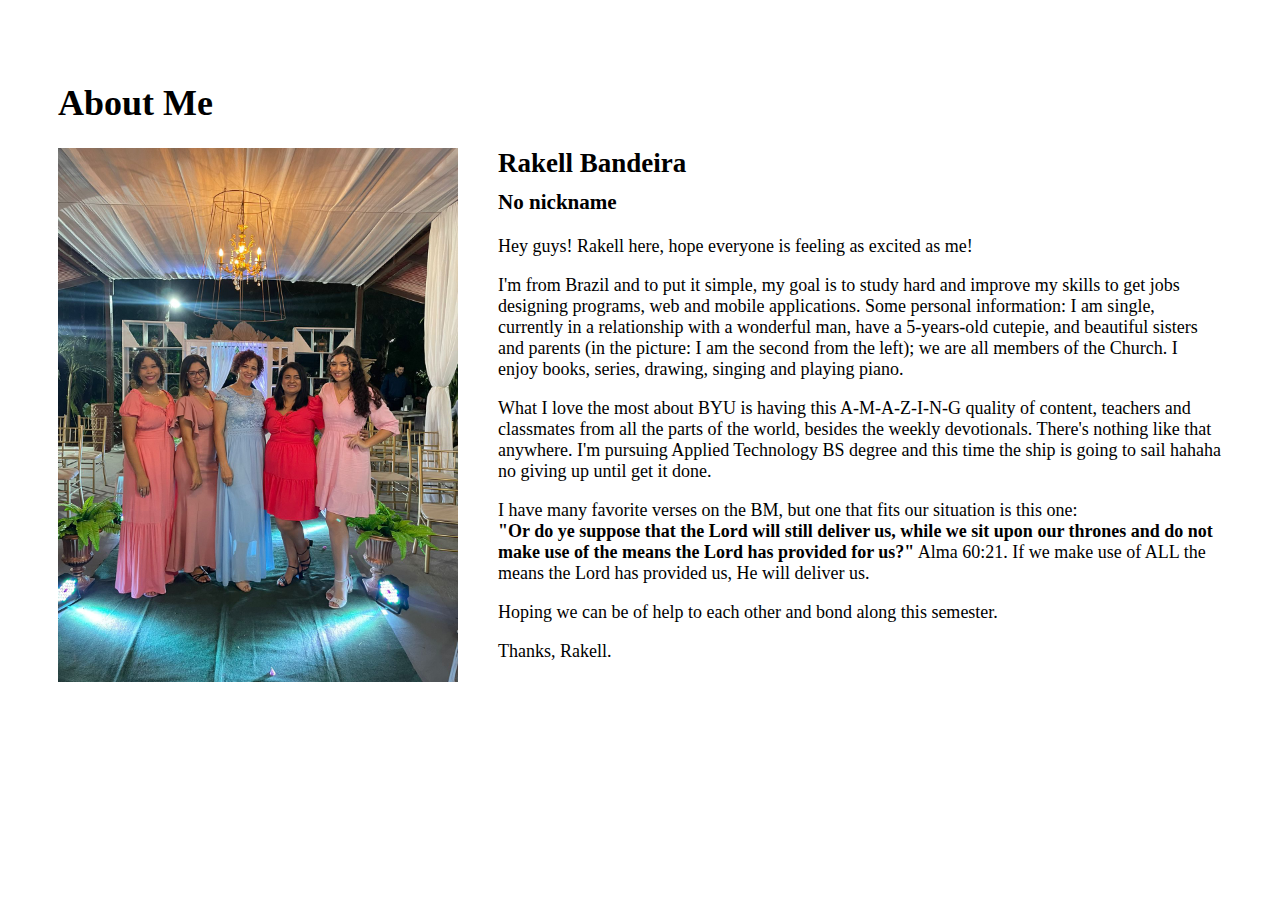
<file: about_me/index.html>
<!DOCTYPE html>
<html lang="en">
    <head>
        <meta charset="UTF-8">
        <meta http-equiv="X-UA-Compatible" content="IE=edge">
        <meta name="viewport" content="width=device-width, initial-scale=1.0">
        <link rel="stylesheet" type="text/css" href="styles/style.css">
        <title>All About Me</title>
    </head>
    <body>
        <h1>About Me</h1>
        <div class="cont0">
            <div class="cont1">
                <img src="images/rakell.jpg">
            </div>
            <div class="cont2">
                <h2>Rakell Bandeira</h2>
                <h3><italic>No nickname</italic></h3>
                <p>Hey guys! Rakell here, hope everyone is feeling as excited as me!</p>
                <p>I'm from Brazil and to put it simple, my goal is to study hard and improve my skills to get jobs designing programs, web and mobile applications.
                    Some personal information: I am single, currently in a relationship with a wonderful man, have a 5-years-old cutepie, and beautiful sisters and parents (in the picture: I am the second from the left); we are all members of the Church. I enjoy books, series, drawing, singing and playing piano.</p>
                <p>What I love the most about BYU is having this A-M-A-Z-I-N-G quality of content, teachers and classmates from all the parts of the world, besides the weekly devotionals. There's nothing like that anywhere. I'm pursuing Applied Technology BS degree and this time the ship is going to sail hahaha no giving up until get it done.</p>  
                <p>I have many favorite verses on the BM, but one that fits our situation is this one: <br> <strong>"Or do ye suppose that the Lord will still deliver us, while we sit upon our thrones and do not make use of the means the Lord has provided for us?"</strong> Alma 60:21. If we make use of ALL the means the Lord has provided us, He will deliver us.</p>
                <p>Hoping we can be of help to each other and bond along this semester.</p>
                <p>Thanks, Rakell.</p>
               
            </div>
        </div>
    </body>
</html>
</file>
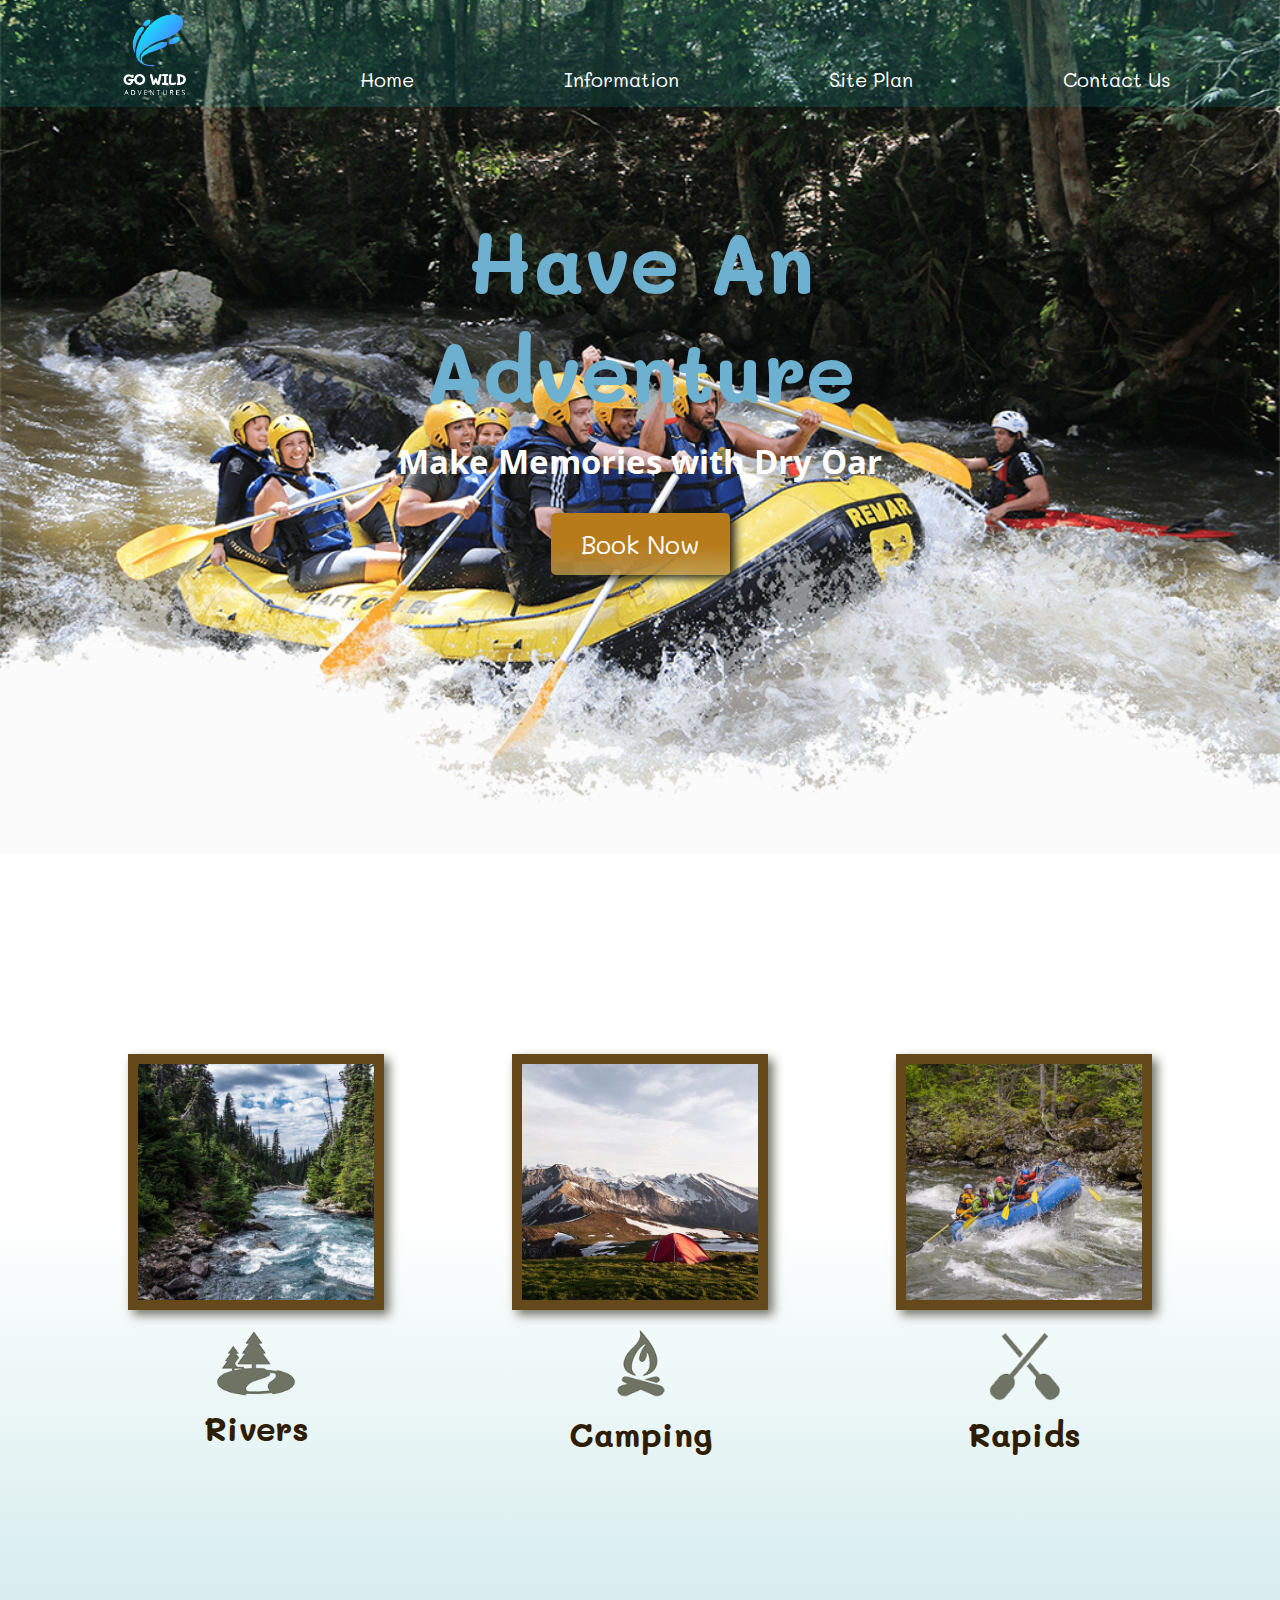
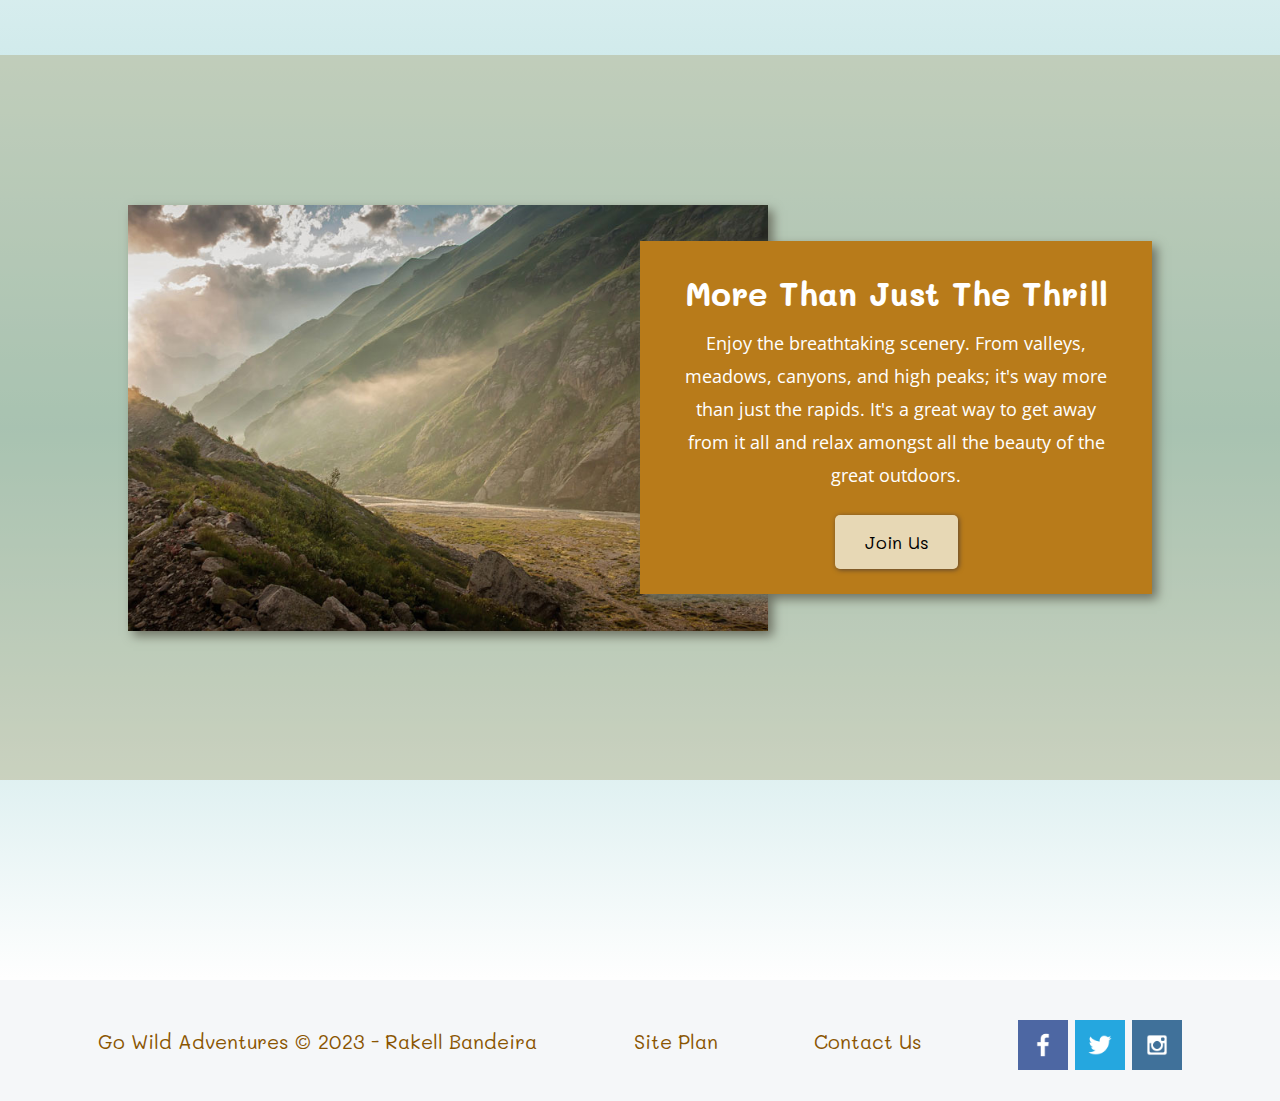
<file: W02_wwr/index.html>
<!DOCTYPE html>
<html lang="en">
<head>
    <meta charset="UTF-8">
    <meta name="viewport" content="width=device-width, initial-scale=1.0">
    <link rel="stylesheet" href="styles/style.css">
    <link rel="preconnect" href="https://fonts.googleapis.com">
    <link rel="preconnect" href="https://fonts.gstatic.com" crossorigin>
    <link href="https://fonts.googleapis.com/css2?family=Mali:wght@300;400;700&family=Open+Sans:wght@300;700&display=swap" rel="stylesheet">

    <title>Go Wild Adventures | Dry Oar Boating | Home</title>
</head>
<body>
    <div id="content">
        <header>
            <a href="index.html" id="logo_link">
                <img class="logo" src="images/gowild-nobg.png" alt= "Dry Oar Logo">
            </a>
            <nav>
                <a href="index.html">Home</a>
                <a href="info.html">Information</a>
                <a href="site-plan-rafting.html">Site Plan</a>
                <a href="contactus.html">Contact Us</a>
            </nav>
        </header>
    
        <div id="hero">
            <div id="hero-box">
                <img id="hero-img" src="images/hero.png" alt="People enjoying rafting">
            </div>
        
            <section id="hero-msg">
                <h1 class="home-title">Have An Adventure</h1>
                <h4>Make Memories with Dry Oar</h4>
                <div class="button-box">                    
                    <a class="book mainbutton" href="contactus.html">Book Now</a>                    
                </div>
            </section>
        </div>

        <main class="home-grid">

            <section class="rivers-card">
                <img class="card-img" src="images/rivers.jpg" alt="river in forest">
                <img class="icon" src="images/river_icon.png" alt="river icon">
                <h2 class="cards-title">Rivers</h2>
            </section>

            <section class="camping-card">
                <img class="card-img" src="images/camping.jpg" alt="tent in mountains">
                <img class="icon" src="images/fire_icon.png" alt="fire icon">
                <h2 class="cards-title">Camping</h2>
            </section>

            <section class="rapids-card">
                <img class="card-img" src="images/rapids.jpg" alt="rafting boat">
                <img class="icon" src="images/oars.png" alt="oars icon">
                <h2 class="cards-title">Rapids</h2>
            </section>

            
            <div id="background"></div> 
            <img class="mountains" src="images/mountains.jpg" alt="Misty mountains">
            
            <section class="msg">
                <h2>More Than Just The Thrill</h2>
                <p>Enjoy the breathtaking scenery. From valleys, meadows, canyons, and high peaks; it's way more than just the rapids. It's a great way to get away from it all and relax amongst all the beauty of the great outdoors. </p>
                <a class='join' href="rivers.html">Join Us</a>
            </section>
        </main>


        <footer>
            <p>Go Wild Adventures &copy; 2023 - Rakell Bandeira</p>
            
            <p><a href="site-plan-rafting.html">Site Plan</a></p>
             
            <p><a href="contactus.html">Contact Us</a></p>
            
            <div class="social">
                <a href="https://facebook.com"  target="_blank">
                    <img src="images/facebook.png" alt="fb icon">
                </a>
                <a href="https://twitter.com"  target="_blank">
                    <img src="images/twitter.png" alt="twitter icon">
                </a>
                <a href="https://instagram.com"  target="_blank">
                    <img src="images/instagram.png" alt="instagram icon">
                </a>
            </div>

        </footer>
    </div>
</body>
</html>
</file>
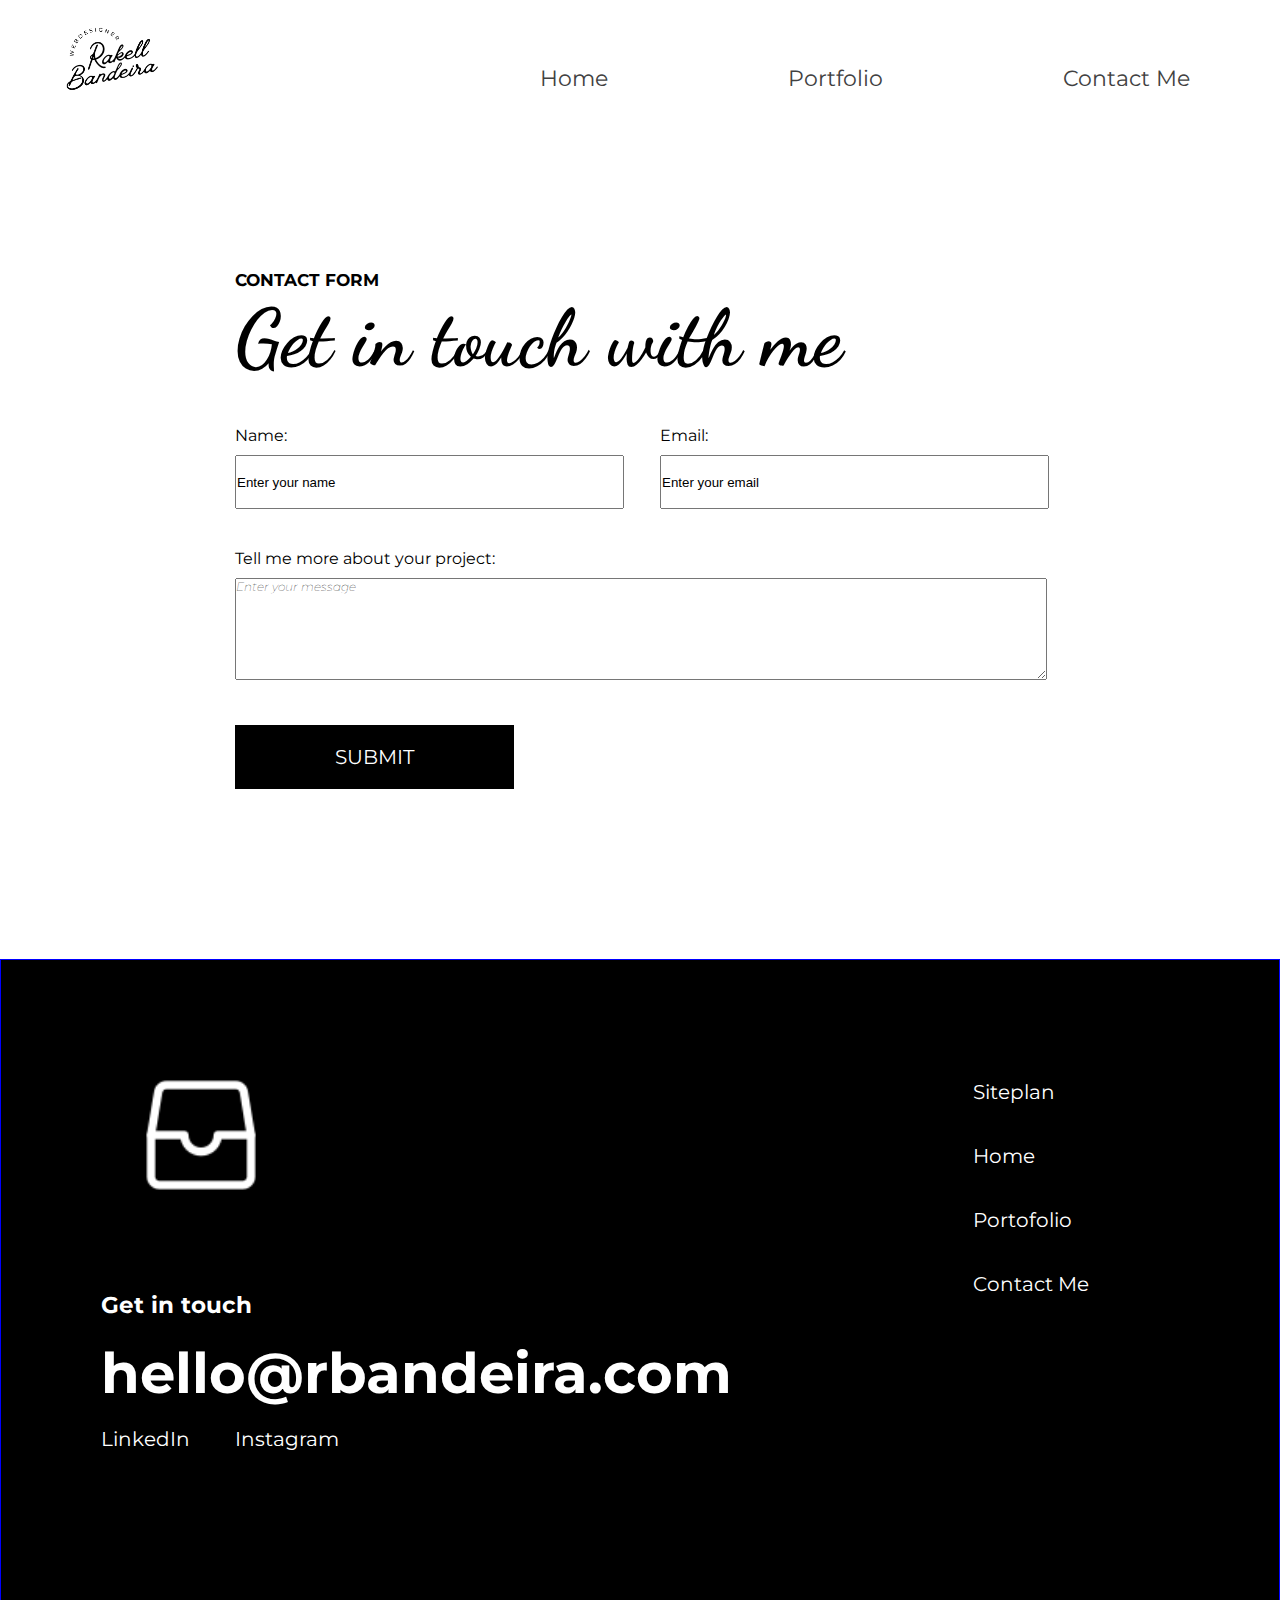
<file: me-rakellbandeira/contact.html>
<!DOCTYPE html>
<html lang="en">
<head>
    <meta charset="UTF-8">
    <meta name="viewport" content="width=device-width, initial-scale=1.0">
    <link rel="stylesheet" href="styles/portfolio.css">
    <link rel="stylesheet" href="styles/main.css">
    <link rel="stylesheet" href="styles/home.css">
    <link rel="stylesheet" href="styles/contact.css">
    <!-- directly copied from the site-plan -->
    <link rel="preconnect" href="https://fonts.googleapis.com">
    <link rel="preconnect" href="https://fonts.gstatic.com" crossorigin>
    <link href="https://fonts.googleapis.com/css2?family=Dancing+Script:wght@400;500;600;700&family=Montserrat:ital,wght@0,100;0,400;0,500;0,600;0,700;0,800;1,400&family=Open+Sans:wght@300;700&display=swap" rel="stylesheet">

    <title>Rakell Bandeira Developer - Contact</title>
</head>
<body>
    <!-- header is a flex container. Logo to the left and nav bar to the right.
    Nav bar is a flex inside itself. All the links positioned in ALL AROUND VALUE. -->
    <header id="portheader">
      <div class="logo-box"> 
        <a href="homepage.html"><img src="imgs//rakellbandeira2.png"></a>
      </div>
      <nav id="portnav">
          <a href="homepage.html">Home</a>
          <a href="portfolio.html">Portfolio</a>
          <a href="contact.html">Contact Me</a>
      </nav>
  </header>

    <main id="contact-main">
      <div id="contact-content">      
        <div id="feedback"></div>
        <div id="contact-tit">
          <h5>CONTACT FORM</h5>
          <h1>Get in touch with me</h1>
        </div>
        <div id="form-content">
          <form action="/my-handling-form-page" method="post">
            
              <ul>
                <div id="contact-row-1">
                  <li>
                    <label for="name">Name:</label>
                    <input type="text" id="name" name="user_name" value="Enter your name"/>
                  </li>
                  <li>
                    <label for="mail">Email:</label>
                    <input type="email" id="mail" name="user_email" value="Enter your email" />
                  </li>
                </div>
                <div id="contact-row-2">
                  <li>
                    <label for="msg">Tell me more about your project:</label>
                    <textarea id="msg" name="user_message">Enter your message</textarea>
                  </li>
                  <li>
                    <button type="submit">SUBMIT</button>
                  </li>
                </div>
              </ul>
          </form>
        </div>  
      </div>    
        
    </main>
    
    <footer>
      <div id="foot-col1"> 
          <img src="imgs/mail.png">
          <h3>Get in touch</h3>
          <h1>hello@rbandeira.com</h1>
          <a href="#">LinkedIn</a>
          <a href="#">Instagram</a>
      </div>
      <div id="foot-col2">
          <a>Siteplan</a>
          <a href="homepage.html">Home</a>
          <a href="portfolio.html">Portofolio</a>
          <a href="contact.html">Contact Me</a>
      </div>

  </footer>

</body>
</html>
</file>
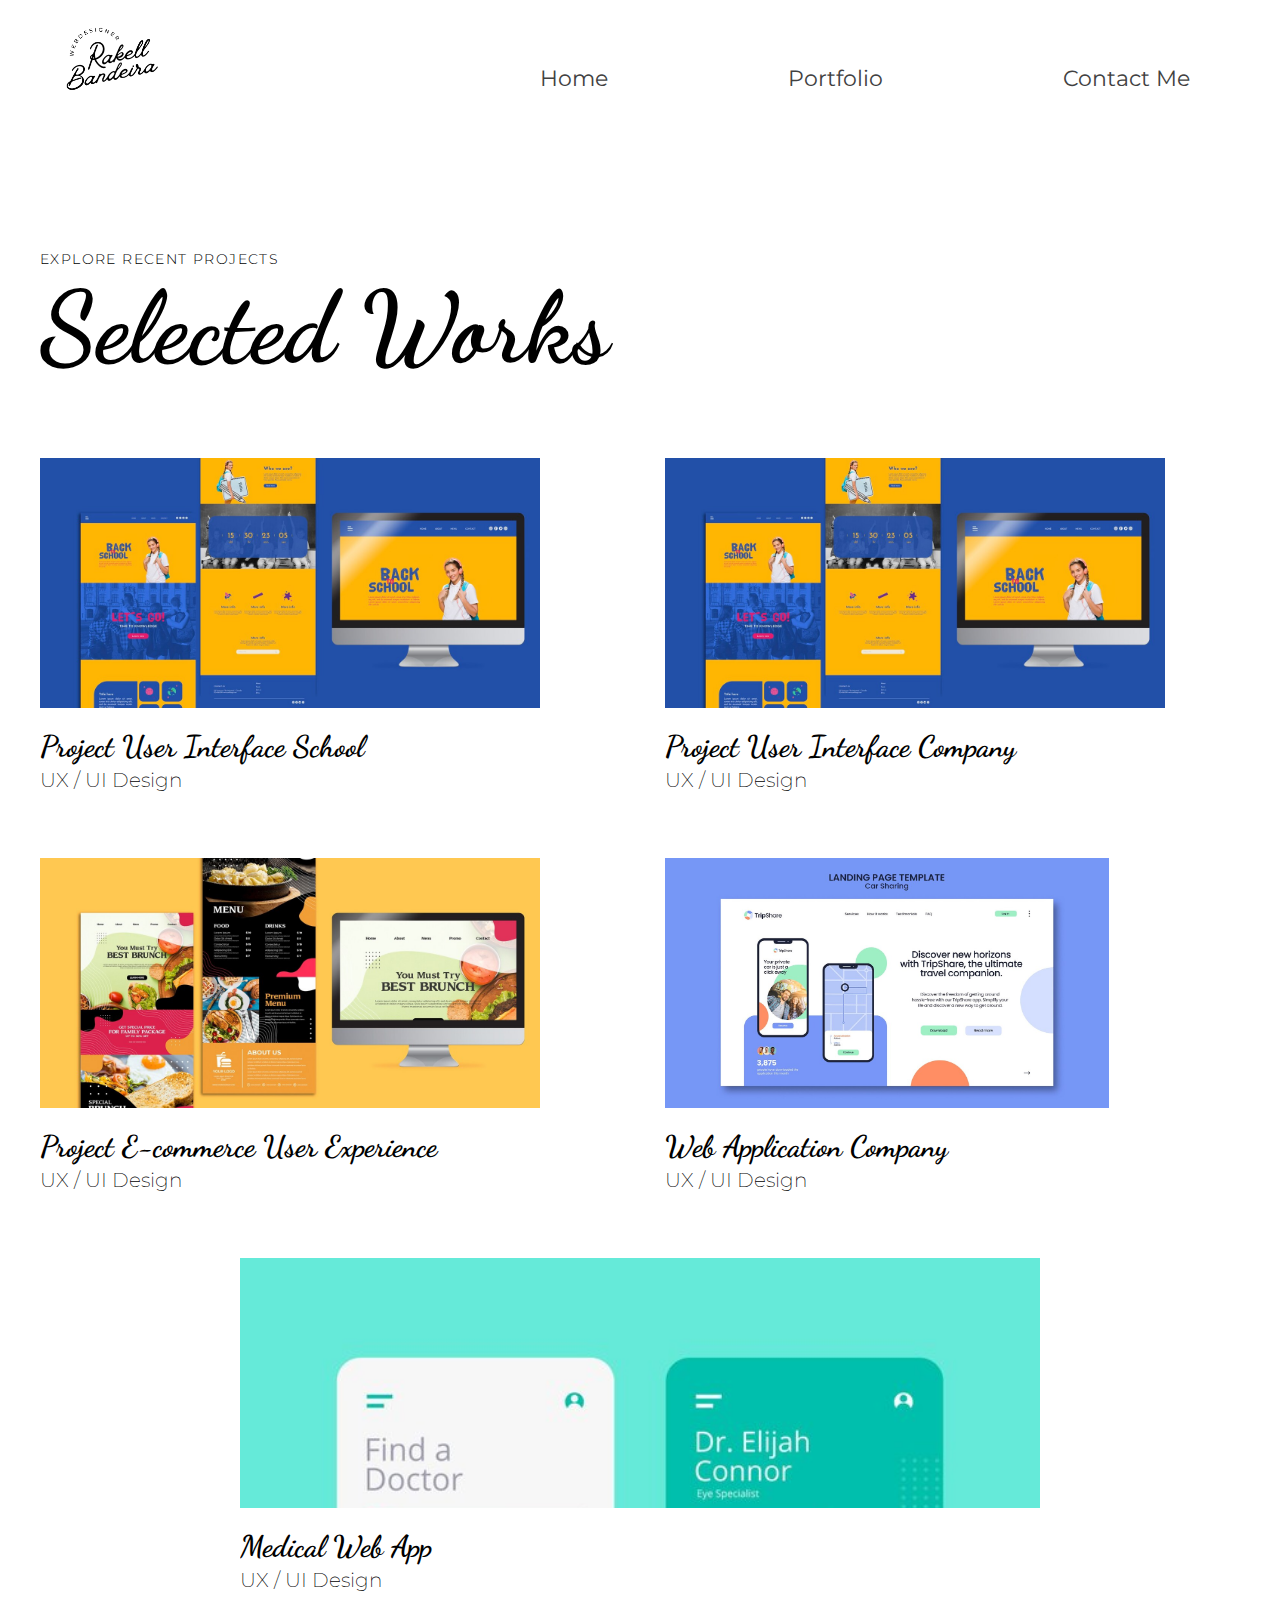
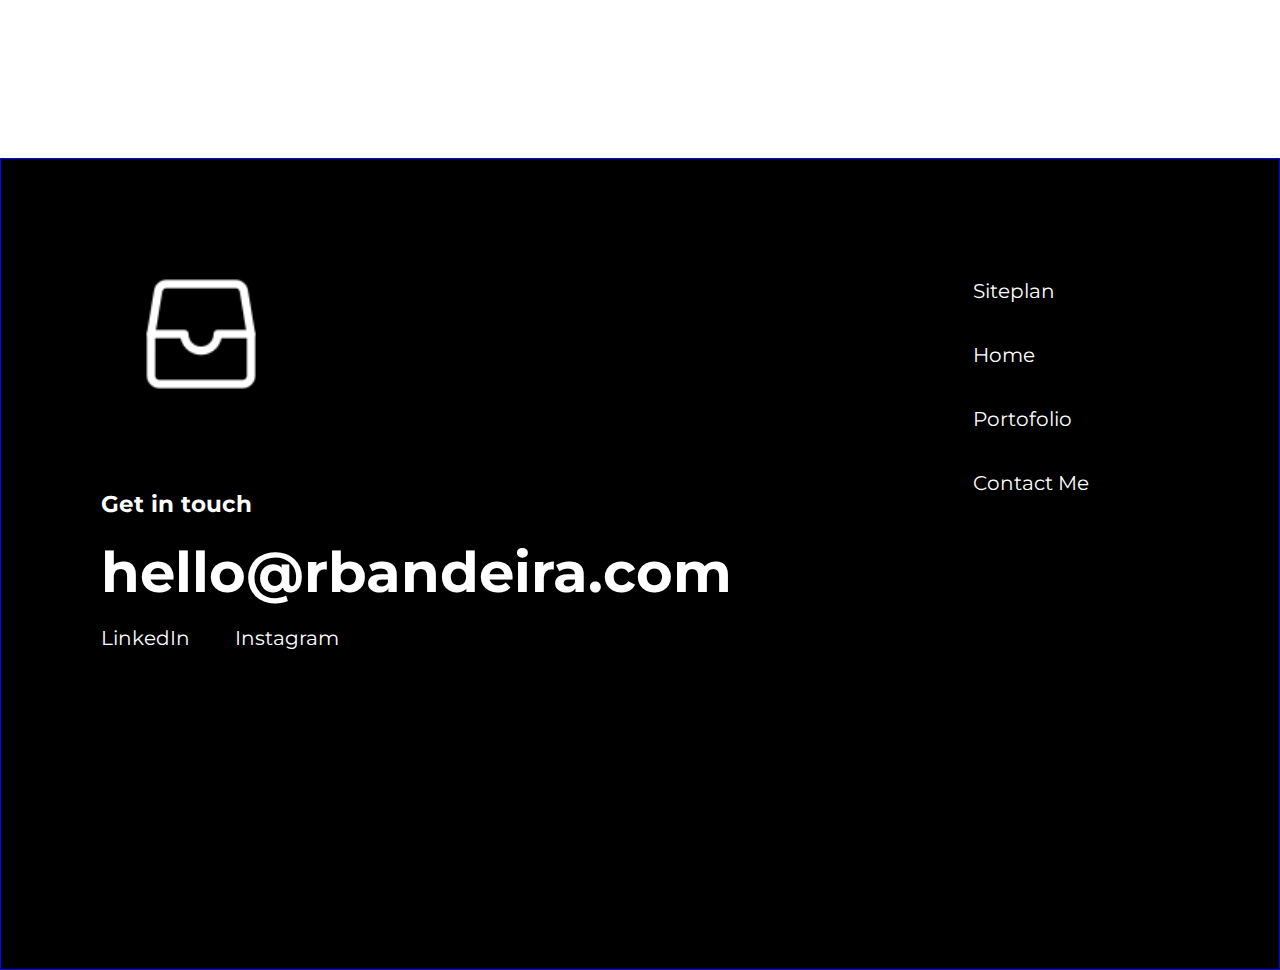
<file: me-rakellbandeira/portfolio.html>
<!DOCTYPE html>
<html lang="en">
<head>
        <meta charset="UTF-8">
        <meta name="viewport" content="width=device-width, initial-scale=1.0">
        <link rel="stylesheet" href="styles/portfolio.css">
        <link rel="stylesheet" href="styles/main.css">
        <link rel="stylesheet" href="styles/home.css">
        <!-- directly copied from the site-plan -->
        <link rel="preconnect" href="https://fonts.googleapis.com">
        <link rel="preconnect" href="https://fonts.gstatic.com" crossorigin>
        <link rel="preconnect" href="https://fonts.googleapis.com">
        <link rel="preconnect" href="https://fonts.gstatic.com" crossorigin>
        <link href="https://fonts.googleapis.com/css2?family=Dancing+Script:wght@400;500;600;700&family=Montserrat:ital,wght@0,100;0,200;0,300;0,400;0,500;0,600;0,700;0,800;1,400&family=Open+Sans:wght@300;700&display=swap" rel="stylesheet">
        <title>Rakell Bandeira Developer</title>
</head>
<body>
    <!-- header is a flex container. Logo to the left and nav bar to the right.
    Nav bar is a flex inside itself. All the links positioned in ALL AROUND VALUE. -->
    <header id="portheader"> 
        <div class="logo-box">
            <a href="homepage.html"><img src="imgs//rakellbandeira2.png"></a>
        </div>
        <nav id="portnav">
            <a href="homepage.html">Home</a>
            <a href="portfolio.html">Portfolio</a>
            <a href="contact.html">Contact Me</a>
        </nav>
    </header>
    <section class="main">
        <h4>EXPLORE RECENT PROJECTS</h4>
        <h1>Selected Works</h1>
        <div class="content">
            <section class="box" id="cont1">
                <div class="box-img"><a href="#"><img src="imgs/project2_ResponsiveProject_Sample_Freepik.jpg"></a></div>
                <div class="box-captions">
                    <a href="#"><h3>Project User Interface School</h3></a>
                    <h5>UX / UI Design</h5>
                </div>
            </section>
            <section class="box" id="cont2">
                <div class="box-img"><a href="#"><img src="imgs/project2_ResponsiveProject_Sample_Freepik.jpg"></a></div>
                <div class="box-captions">
                    <a href="#"><h3>Project User Interface Company</h3></a>
                    <h5>UX / UI Design</h5>
                </div>
            </section>
            <section class="box" id="cont3">
                <div class="box-img"><a href="#"><img src="imgs/project3_ResponsiveProject_Sample_Freepik.jpg"></a></div>
                <div class="box-captions">
                    <a href="#"><h3>Project E-commerce User Experience</h3></a>
                    <h5>UX / UI Design</h5>
                </div>
            </section>
            <section class="box" id="cont4">
                <div class="box-img"><a href="#"><img src="imgs/project5_ApplicationProject_Sample_Freepik.jpg"></a></div>
                <div class="box-captions">
                    <a href="#"><h3>Web Application Company</h3></a>
                    <h5>UX / UI Design</h5>
                </div>
            </section>
            <section class="box" id="cont5">
                <div class="box-img"><a href="#"><img src="imgs/project6_MedicalBookProject_Sample_Freepik.jpg"></a></div>
                <div class="box-captions">
                    <a href="#"><h3>Medical Web App</h3></a>
                    <h5>UX / UI Design</h5>
                </div>
            </section>
        </div>
    </section>

    <footer>
            <div id="foot-col1"> 
                <img src="imgs/mail.png">
                <h3>Get in touch</h3>
                <h1>hello@rbandeira.com</h1>
                <a href="#">LinkedIn</a>
                <a href="#">Instagram</a>
            </div>
            <div id="foot-col2">
                <a>Siteplan</a>
                <a href="homepage.html">Home</a>
                <a href="portfolio.html">Portofolio</a>
                <a href="contact.html">Contact Me</a>
            </div>
            
    </footer>

</body>
</html>
</file>
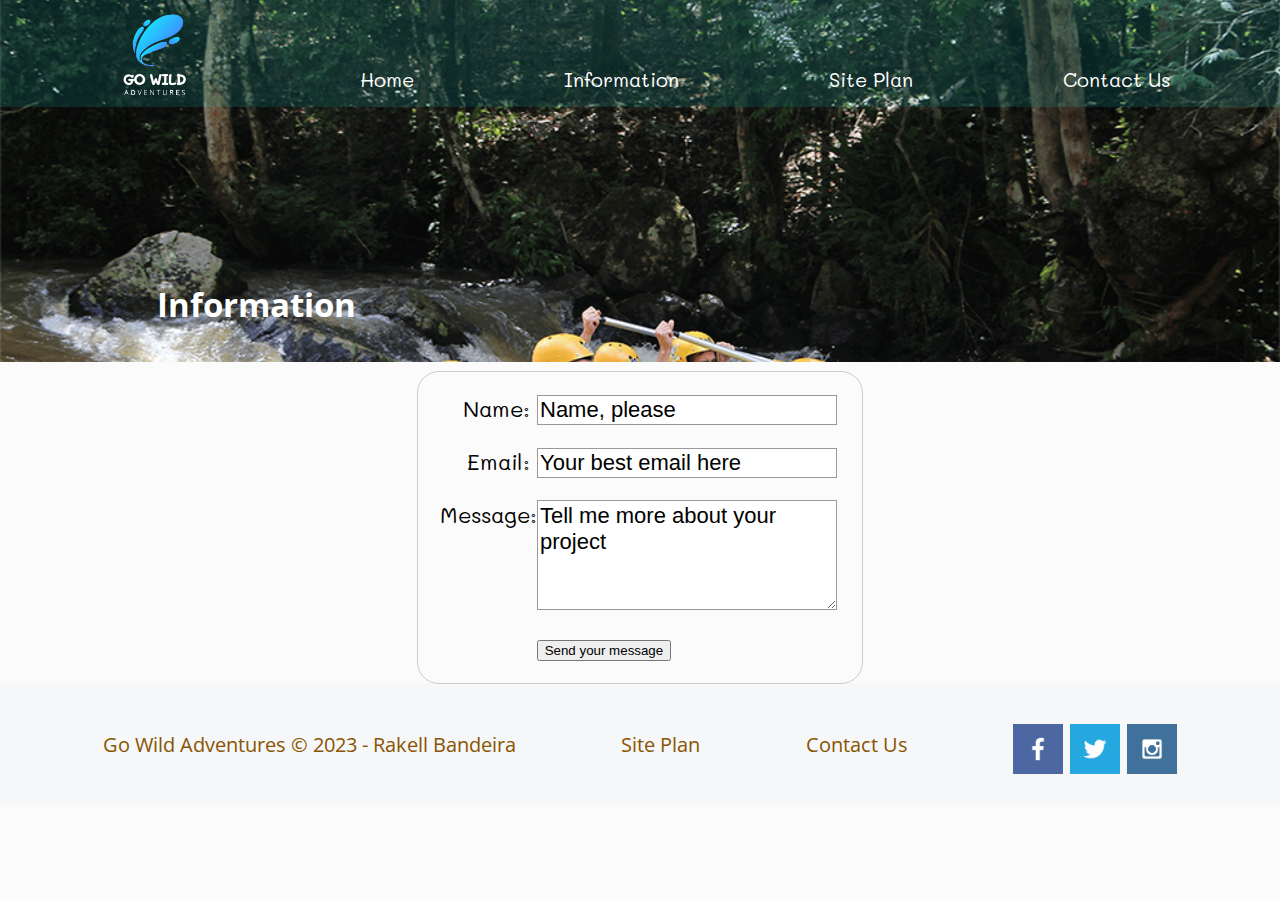
<file: W02_wwr/contactus.html>
<!DOCTYPE html>
<html lang="en">
<head>
    <meta charset="UTF-8">
    <meta name="viewport" content="width=device-width, initial-scale=1.0">
    <link rel="stylesheet" href="styles/style.css">
    <link rel="stylesheet" href="styles/info-style.css">
    <link rel="stylesheet" href="styles/contact.css">

    <link rel="preconnect" href="https://fonts.googleapis.com">
    <link rel="preconnect" href="https://fonts.gstatic.com" crossorigin>
    <link href="https://fonts.googleapis.com/css2?family=Mali:wght@300;400;700&family=Open+Sans:wght@300;700&display=swap" rel="stylesheet">

    <title>Go Wild Adventures | Contact Us</title>
</head>
<body>
    <div id="content">
        <header>
            <a href="index.html" id="logo_link">
                <img class="logo" src="images/gowild-nobg.png" alt= "Dry Oar Logo">
            </a>
            <nav>
                <a href="index.html">Home</a>
                <a href="info.html">Information</a>
                <a href="site-plan-rafting.html">Site Plan</a>
                <a href="contactus.html">Contact Us</a>
            </nav>
        </header>
        
        <div class="hero-cont">
            <div id="hero-info">
                <div id="herobox">
                    <img id="heroimg" src="images/hero.png" alt="People enjoying rafting">
                </div>
            </div>
            <section id="heromsg">
                <h4>Information</h1>
            </section>
        </div>
        

        <main>
            
            <div id="feedback"></div>
            
            <form action="/my-handling-form-page" method="post">
                <ul>
                  <li>
                    <label for="name">Name:</label>
                    <input type="text" id="name" name="user_name" value="Name, please"/>
                  </li>
                  <li>
                    <label for="mail">Email:</label>
                    <input type="email" id="mail" name="user_email" value="Your best email here" />
                  </li>
                  <li>
                    <label for="msg">Message:</label>
                    <textarea id="msg" name="user_message">Tell me more about your project</textarea>
                  </li>
                  <li class="button">
                    <button type="submit">Send your message</button>
                  </li>
                  
                </ul>
              </form>
              
            
        </main>


        <footer>
            <p>Go Wild Adventures &copy; 2023 - Rakell Bandeira</p>
            
            <p><a href="site-plan-rafting.html">Site Plan</a></p>
             
            <p><a href="contactus.html">Contact Us</a></p>
            
            <div class="social">
                <a href="https://facebook.com"  target="_blank">
                    <img src="images/facebook.png" alt="fb icon">
                </a>
                <a href="https://twitter.com"  target="_blank">
                    <img src="images/twitter.png" alt="twitter icon">
                </a>
                <a href="https://instagram.com"  target="_blank">
                    <img src="images/instagram.png" alt="instagram icon">
                </a>
            </div>

        </footer>
    </div>


    
<script>
    // get the feedback div element so we can do something with it.
    const feedbackElement = document.getElementById('feedback');
    // get the form so we can read what was entered in it.
    const formElement = document.forms[0];
    // add a 'listener' to wait for a submission of our form. When that happens run the code below.
    formElement.addEventListener('submit', function(e) {
        // stop the form from doing the default action.
        e.preventDefault();
        // set the contents of our feedback element to a message letting the user know the form was submitted successfully. Notice that we pull the name that was entered in the form to personalize the message!
        feedbackElement.innerHTML = 'Hello '+ formElement.user_name.value +'! Thank you for your message. We will get back with you as soon as possible!';
        // make the feedback element visible.
        feedbackElement.style.display = "block";
        // add a class to move everything down so our message doesn't cover it.
        document.body.classList.toggle('moveDown');
    });
</script>
                    
</body>
</html>
</file>
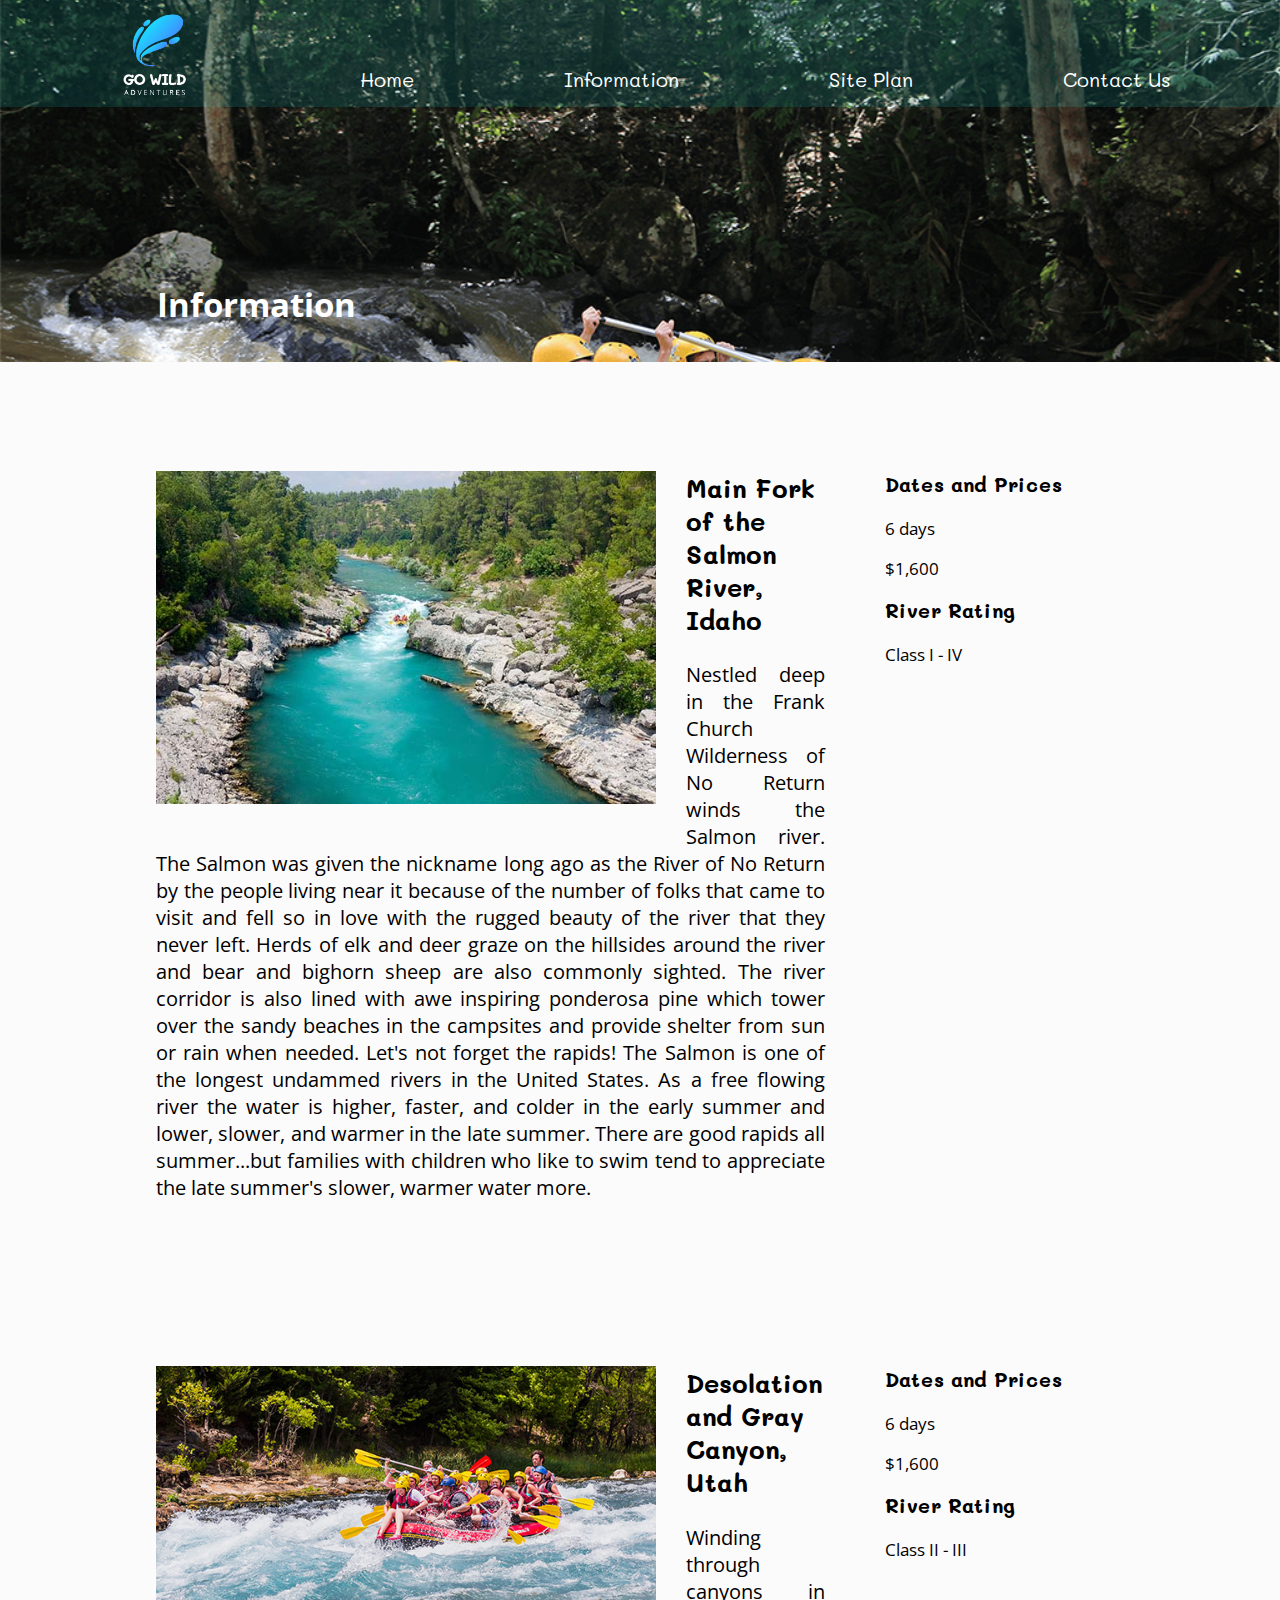
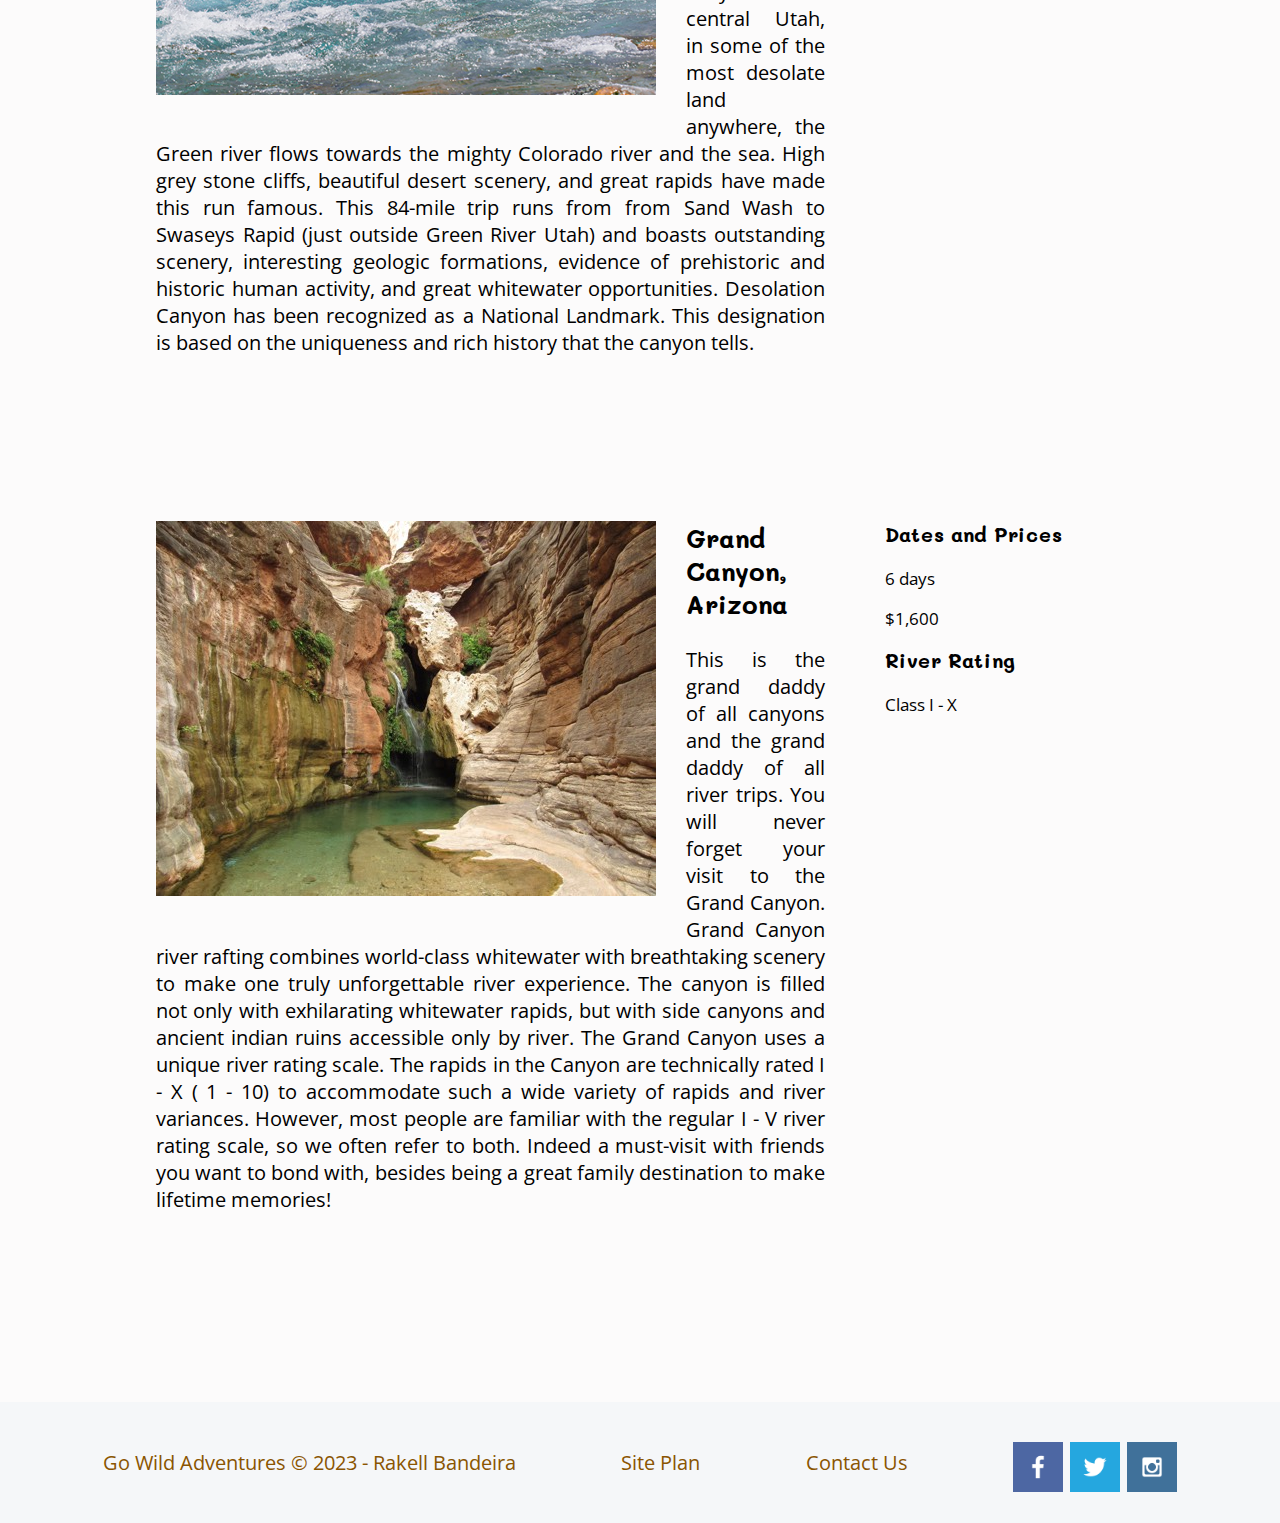
<file: W02_wwr/info.html>
<!DOCTYPE html>
<html lang="en">
<head>
    <meta charset="UTF-8">
    <meta name="viewport" content="width=device-width, initial-scale=1.0">
    <link rel="stylesheet" href="styles/style.css">
    <link rel="stylesheet" href="styles/info-style.css">
    <link rel="preconnect" href="https://fonts.googleapis.com">
    <link rel="preconnect" href="https://fonts.gstatic.com" crossorigin>
    <link href="https://fonts.googleapis.com/css2?family=Mali:wght@300;400;700&family=Open+Sans:wght@300;700&display=swap" rel="stylesheet">

    <title>Go Wild Adventures | Information</title>
</head>
<body>
    <div id="content">
        <header>
            <a href="index.html" id="logo_link">
                <img class="logo" src="images/gowild-nobg.png" alt= "Dry Oar Logo">
            </a>
            <nav>
                <a href="index.html">Home</a>
                <a href="info.html">Information</a>
                <a href="site-plan-rafting.html">Site Plan</a>
                <a href="contactus.html">Contact Us</a>
            </nav>
        </header>
        
        <div class="hero-cont">
            <div id="hero-info">
                <div id="herobox">
                    <img id="heroimg" src="images/hero.png" alt="People enjoying rafting">
                </div>
            </div>
            <section id="heromsg">
                <h4>Information</h1>
            </section>
        </div>
        

        <main class="homegrid">

            <section class="main-section">
                <div class="box-section">
                    <div class="box-section-1">
                        <img class="box-img" src="images/rafting-mainfork.jpg" alt="Main Fork of the Salmon River">
                        <h3>Main Fork of the Salmon River, Idaho</h3>
                        <p> Nestled deep in the Frank Church Wilderness of No Return winds the Salmon river. The Salmon was given the nickname long ago as the River of No Return by the people living near it because of the number of folks that came to visit and fell so in love with the rugged beauty of the river that they never left.
                            Herds of elk and deer graze on the hillsides around the river and bear and bighorn sheep are also commonly sighted. The river corridor is also lined with awe inspiring ponderosa pine which tower over the sandy beaches in the campsites and provide shelter from sun or rain when needed.
                            Let's not forget the rapids! The Salmon is one of the longest undammed rivers in the United States. As a free flowing river the water is higher, faster, and colder in the early summer and lower, slower, and warmer in the late summer. There are good rapids all summer...but families with children who like to swim tend to appreciate the late summer's slower, warmer water more. </p>
                    </div>
                    <div class="box-section-2">
                        <h3>Dates and Prices</h3>
                        <p>6 days</p>
                        <p>$1,600</p>
                        <h3>River Rating</h3>
                        <p>Class I - IV</p>

                    </div>
                </div>    
            </section>

            <section class="main-section">
                <div class="box-section">
                    <div class="box-section-1">
                        <img class="box-img" src="images/desolationgraycanyon.jpg" alt="Desolation and Gray Canyon">
                        <h3>Desolation and Gray Canyon, Utah</h3>
                        <p> Winding through canyons in central Utah, in some of the most desolate land anywhere, the Green river flows towards the mighty Colorado river and the sea. High grey stone cliffs, beautiful desert scenery, and great rapids have made this run famous. This 84-mile trip runs from from Sand Wash to Swaseys Rapid (just outside Green River Utah) and boasts outstanding scenery, interesting geologic formations, evidence of prehistoric and historic human activity, and great whitewater opportunities. 
                            Desolation Canyon has been recognized as a National Landmark.  This designation is based on the uniqueness and rich history that the canyon tells. 
                        </p>
                    </div>
                    <div class="box-section-2">
                        <h3>Dates and Prices</h3>
                        <p>6 days</p>
                        <p>$1,600</p>
                        <h3>River Rating</h3>
                        <p>Class II - III</p>

                    </div>
                </div>
            </section>

            <section class="main-section">
                <div class="box-section">
                    <div class="box-section-1">
                        <img class="box-img" src="images/grandcanyon.jpg" alt="Grand Canyon">
                        <h3>Grand Canyon, Arizona</h3>
                        <p>  This is the grand daddy of all canyons and the grand daddy of all river trips. You will never forget your visit to the Grand Canyon.
                            Grand Canyon river rafting combines world-class whitewater with breathtaking scenery to make one truly unforgettable river experience. The canyon is filled not only with exhilarating whitewater rapids, but with side canyons and ancient indian ruins accessible only by river. 
                            The Grand Canyon uses a unique river rating scale. The rapids in the Canyon are technically rated I - X ( 1 - 10) to accommodate such a wide variety of rapids and river variances. However, most people are familiar with the regular I - V river rating scale, so we often refer to both. 
                            Indeed a must-visit with friends you want to bond with, besides being a great family destination to make lifetime memories!
                        </p>
                    </div>
                    <div class="box-section-2">
                        <h3>Dates and Prices</h3>
                        <p>6 days</p>
                        <p>$1,600</p>
                        <h3>River Rating</h3>
                        <p>Class I - X</p>

                    </div>
                </div>
            </section>
            
        </main>


        <footer>
            <p>Go Wild Adventures &copy; 2023 - Rakell Bandeira</p>
            
            <p><a href="site-plan-rafting.html">Site Plan</a></p>
             
            <p><a href="contactus.html">Contact Us</a></p>
            
            <div class="social">
                <a href="https://facebook.com"  target="_blank">
                    <img src="images/facebook.png" alt="fb icon">
                </a>
                <a href="https://twitter.com"  target="_blank">
                    <img src="images/twitter.png" alt="twitter icon">
                </a>
                <a href="https://instagram.com"  target="_blank">
                    <img src="images/instagram.png" alt="instagram icon">
                </a>
            </div>

        </footer>
    </div>
</body>
</html>
</file>
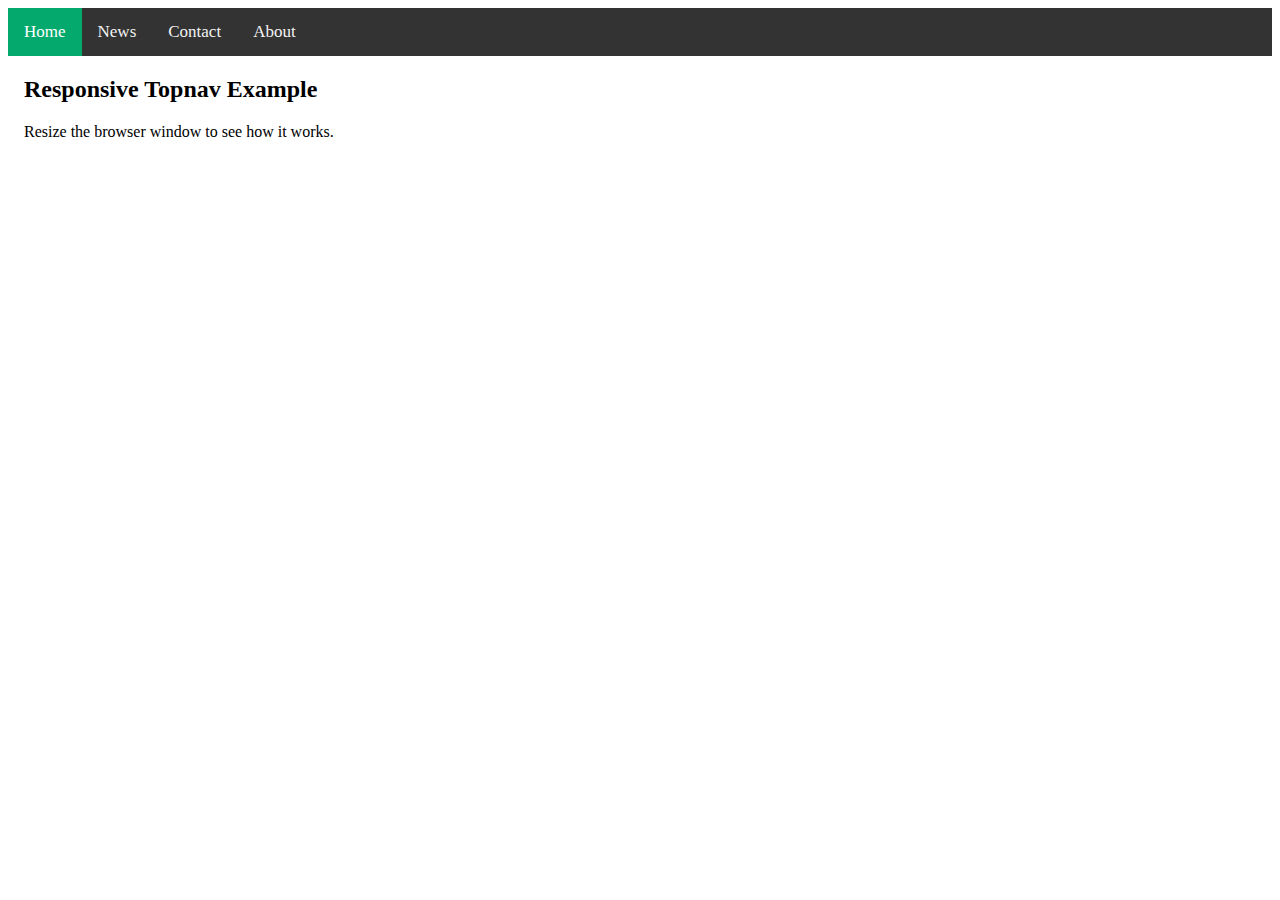
<file: me-rakellbandeira/styles/hab.html>
<!DOCTYPE html>
<html>
<head>
<meta name="viewport" content="width=device-width, initial-scale=1">
<link rel="stylesheet" href="https://cdnjs.cloudflare.com/ajax/libs/font-awesome/4.7.0/css/font-awesome.min.css">
<style>
/* body {
   
  margin: 0;
  font-family: Arial, Helvetica, sans-serif;
} */

.topnav {
  overflow: hidden;
  background-color: #333;
}

.topnav a {
  float: left;
  display: block;
  color: #f2f2f2;
  text-align: center;
  padding: 14px 16px;
  text-decoration: none;
  font-size: 17px;
}

.topnav a:hover {
  background-color: #ddd;
  color: black;
}

.topnav a.active {
  background-color: #04AA6D;
  color: white;
}

.topnav .icon {
  display: none;
}



@media screen and (max-width: 600px) {
  .topnav a/* :not(:first-child) */ {display: none;}
  .topnav a.icon {
    float: right;
    display: block;
  }
}

@media screen and (max-width: 600px) {
  .topnav.responsive {position: relative;}
  .topnav.responsive .icon {
    position: absolute;
    right: 0;
    top: 0;
  }
  .topnav.responsive a {
    float: none;
    display: block;
    text-align: left;
  }
}
</style>
</head>
<body>

<div class="topnav" id="myTopnav">
  <a href="#home" class="active">Home</a>
  <a href="#news">News</a>
  <a href="#contact">Contact</a>
  <a href="#about">About</a>
  <a href="javascript:void(0);" class="icon" onclick="myFunction()">
    <i class="fa fa-bars"></i>
  </a>
</div>

<div style="padding-left:16px">
  <h2>Responsive Topnav Example</h2>
  <p>Resize the browser window to see how it works.</p>
</div>

<script>
function myFunction() {
  var x = document.getElementById("myTopnav");
  if (x.className === "topnav") {
    x.className += " responsive";
  } else {
    x.className = "topnav";
  }
}
</script>

</body>
</html>
</file>
<file: about_me/styles/style.css>
body{
    max-width: 1200px;
    padding: 50px;
/*     border: 1px solid black; */
    font-size:large;
}

img{
    width: 400px;
    padding-right: 40px;
}

.cont0{
    display: grid;
    grid-template-columns: 1fr 2fr;
    width: 100%;
    padding: 0;
}

.cont1{
    
    width: fit-content;
    float: left;
 /*    border: 1px solid black; */
}

.cont2{
    /* width: 50%; */
    float: right;
    padding-top: 0;
/*     border: 1px solid black; */
}

h2{
    margin-top: 0;
    margin-bottom: 11px;

}

h3{
    margin-top: 0;
}
</file>
<file: W02_wwr/styles/style.css>
@import url('https://fonts.googleapis.com/css2?family=Mali:wght@300;400;700&family=Open+Sans:wght@300;700&display=swap');

body{
    background-color: #fcfbfb;
    font-family: 'Mali', 'Open Sans', sans-serif; 
    font-size: 22px;
    margin: 0;
    padding: 0;
}

header{
    background-color: rgba(27, 242, 235, 0.123);
    display: grid;
    grid-template-columns: 150px auto;
    grid-gap:100px;
    padding: 0 80px;
}

#content{
    max-width: 1600px;
    margin: 0 auto;
}

.logo{
    width: 77px;
}

#logo_link{
    padding-top: 5px;

    justify-self: center;
    align-self: center;
}

nav{
    display: flex;
    justify-content: space-between;
}

nav a{
    text-align: center;
    color: white;
    text-decoration: none;
    padding: 15px 30px;
    border-radius: 5px;
    align-self: end;
    font-size: 20px;
    transition: 0.4s;
}

nav a:hover{
    background-color: #0483ba;
    color: rgb(255, 255, 255);
}

.home-title{
    color:rgb(109, 176, 207);
    font-family: 'Mali', 'Open Sans', sans-serif; 
    font-size: 3.8em;
    margin: 10px 0;
    padding: 0;

}

#hero{
    display: grid;
    grid-template-columns: 1fr 3fr 1fr;
    margin-top: -111px; 
    position: relative;
    z-index: -1;
}

#hero-box{
    grid-column: 1/4;
    grid-row: 1/3;

  /* Center the form on the page */
/*     margin: 0 auto;
    width: 400px; */
    /* Form outline */
/*     padding: 1em;
    border: 1px solid #ccc;
    border-radius: 1em; */
}

ul {
  list-style: none;
  padding: 0;
  margin: 0;
}

form li + li {
  margin-top: 1em;
}

label {
  /* Uniform size & alignment */
  display: inline-block;
  width: 90px;
  text-align: right;
}

input,
textarea {
  /* To make sure that all text fields have the same font settings
     By default, textareas have a monospace font */
  font: 1em sans-serif;

  /* Uniform text field size */
  width: 300px;
  box-sizing: border-box;

  /* Match form field borders */
  border: 1px solid #999;
}

input:focus,
textarea:focus {
  /* Additional highlight for focused elements */
  border-color: #000;
}

textarea {
  /* Align multiline text fields with their labels */
  vertical-align: top;

  /* Provide space to type some text */
  height: 5em;
}

.button {
  /* Align buttons with the text fields */
  padding-left: 90px; /* same size as the label elements */
}

button {
  /* This extra margin represent roughly the same space as the space
     between the labels and their text fields */
  margin-left: 0.5em;
}



#hero-img{
    width: 100%;
}

#hero-msg{
    
    grid-column: 2/3;
    grid-row: 1/3;
    position: relative;
    align-items: center;
    margin-top: 200px;
}

#hero-msg h4{
    color: white;
    font-size: 1.5em;
    font-family: 'Open Sans';
    margin: 15px 15px 44px 15px;

}


#hero-msg h1, #hero-msg h4{
    text-align: center;
}

h2{
    margin: 0;
}

h4{
    color: #000;
}

.button-box{
    text-align: center;
}

main section{
    text-align: center;
}

main section img{
    box-sizing: border-box;
}

.icon{
    width: 80px;
    padding-top: 10px;
}

.book, .join{
    background-color: rgb(231, 216, 181);
    color: black;
    text-decoration: none;
    font-size: 18px;
    padding: 15px 30px;
    border-radius: 5px;
    box-shadow: 1px 1px 5px #5b4431;
    margin: 20px;
}

.mainbutton{
    font-size: 25px;
    color: white;
/*     background-color: rgb(207, 102, 22); */
    background: linear-gradient(0deg, rgba(180,145,70,0.86) 0%, rgba(184,123,26,1) 47%); 
    
/*     background: radial-gradient(circle, rgba(253,137,45,1) 0%, rgba(180,145,70,1) 100%);
 */ box-shadow: 5px 3px 10px #1e2116;
    transition: 0.5s;

}

.book:hover, .join:hover{
    background-color: rgb(234, 217, 169);
    
    margin-top: 50px;
    color: rgb(184, 123, 26);
    font-weight: bolder;
    transition: 0.5s;
}

.mainbutton:hover{
    color: white;
    font-size: 25.5px;
}

#background{
    background-color: #A59D6B61;
    grid-column: 1/11;
    grid-row: 4/9;
    height: 725px;
}

.home-grid{
    display: grid;
    grid-template-columns: repeat(10, 1fr);
    background: linear-gradient(0deg, rgba(255,255,255,0.7859476554293592) 0%, rgba(70,176,180,0.44981320164784666) 32%, rgba(255,255,255,1) 79%);    
    padding-bottom: 200px;
}

.msg{
    background-color: rgb(184, 123, 26);
    line-height: 1.5em;
    padding: 35px;
    grid-column: 6/10;
    grid-row: 6/7;
    box-shadow: 5px 5px 10px #6f7364;
    
}

.msg h2{
    color: white;
    font-family: 'Mali', 'Open Sans', sans-serif; 
}

.msg p{
    color: white;
    font-size: .8em;
    padding-bottom: 15px;
    font-family: 'Open Sans';
}

.card-img, .mountains {
    width: 100%;
}

.rivers-card{
    grid-column: 2/4;
    grid-row: 2/3;
}

.camping-card{
    grid-column: 5/7;
    grid-row: 2/3;
}

.rapids-card{
    grid-column: 8/10;
    grid-row: 2/3;
}

.mountains{
    grid-column: 2/7;
    grid-row: 5/8;
    box-shadow: 5px 5px 10px #6f7364;
}

.rivers-card, .camping-card, .rapids-card{
    margin: 200px 0;
}

.card-img{
    border: solid 10px rgb(101, 73, 27);
    transition: transform .5s;
    box-shadow: 5px 5px 10px #6f7364;
}

.card-img:hover{
    opacity: .6;
    transform: scale(1.1);
}

.cards-title{
    color: rgb(47, 29, 1);
}

             

footer{
    background-color: rgba(109, 176, 207, 0.049);
    color: rgb(138, 85, 1);
    padding: 25px 50px;
    display: flex;
    justify-content: space-around;
    align-items: center;
}

footer a{
    color: rgb(138, 85, 1);
    text-decoration: none;
}

footer a:hover{
    color: #c67417;
}

footer p{
    font-size: .9em;
}

footer p a:hover{
    text-decoration: underline;
}

footer .social img{
    height: 50px;
    
    padding-top: 15px;
}   


/* Media Queries */


@media screen and (max-width: 900px) {
    #hero, .home-grid {
        display: block;
        height: auto;
        position: relative;
    }
    nav, footer {
        flex-direction: column;

    }
    nav a {
        display: block;
        padding: 15px;
    }
    #hero {
        margin-top: -250px;
        z-index: -1;
    }
    #hero-msg {
        margin-top: 0;
    }

        .home-title {
        font-size: 3em;
        color: rgb(109, 176, 207);
    }

    #hero-msg h4{
    color: rgb(47, 29, 1);
}

    .home-grid{
        margin-top: 142px;
    }

    .rivers-card, .camping-card, .rapids-card { 
        margin: 50px auto;
        width: 60%;
    }
    #background {
        display: none;
    }
    .mountains, .msg {
        width: 80%;
        display: block;
        margin: 0 auto;
    }
    footer {
        margin-top: 25px;
    }
}
</file>
<file: me-rakellbandeira/styles/portfolio.css>
#portheader{
    background-color: white;
    color: rgb(80, 80, 80);
}

#portnav a{
    background-color: white;
    color: rgb(65, 65, 65);
    padding: 15px 25px 0 25px;
    border-radius: 5px;
}

#portnav a:hover{
    background-color: rgb(240, 240, 240);
}

.main {
    width: 1200px;
    margin: 0 auto;
/*     border: solid 1px green; */
    display: grid;
    overflow: hidden;
    margin-top: 150px;
    margin-bottom: 150px;
/*     justify-content: center; */
}

.main h1{
    font-family: 'Dancing Script', cursive;
    font-size: 5em;
}

.main h4{
    font-family: 'Montserrat', 'Open Sans', sans-serif;
    font-size: 0.7em;
    font-weight: 300;
    letter-spacing: 0.1em;
}

.content{
    width: 100%;
    /* overflow: hidden; */
/*     border: solid 2px green; */
    padding-top: 70px;
    display: grid;
    grid-template-columns: 1fr 1fr;
    grid-template-rows: 1fr 1fr 1fr;
    gap: 50px;
}

.content section{
    width: 500px;
/*     border: solid 1px blue; */
}

.content img{
    width: 400px;
}

.box{
    display: grid;
    height: 350px;
    grid-template-rows: repeat(5, 1fr);
}

.box img{
    
    width: auto;
    height: 100%;
}

.box-img{
    grid-row: 1/6;
    overflow: hidden;
/*     border: solid 1px red; */

}

.box-img:hover{
    position:relative;
    top: 3px;
    
    transition: transform .5s;
    box-shadow: 3px 3px 8px #bcbcbc;
}

.box-captions{
    padding-top: 20px;

    
}

.box-captions a{
    text-decoration: none;
    color: black;

}

.box-captions:hover, .box-captions a:hover{
    font-weight: bolder;
    transition: 0.3s;
    color: rgb(114, 123, 172)
}



.box h3{
    height: 40px;
    font-family: 'Dancing Script', cursive;
    font-size: 1.5em;
}

.box h5{
    height: 40px;
    font-family: 'Montserrat', 'Open Sans', sans-serif;
    font-size: 1em;
    font-weight: 200;
}



#cont1{
    grid-column: 1/2;
    grid-row: 1/2;

    overflow: hidden;
}

#cont2{
    grid-column: 2/3;
    grid-row: 1/2;

    overflow: hidden;
}

#cont3{
    grid-column: 1/2;
    grid-row: 2/3;

    overflow: hidden;
}

#cont4{
    grid-column: 2/3;
    grid-row: 2/3;

    overflow: hidden;
}

#cont5{
    grid-column: 1/3;
    grid-row: 3/4;

    overflow: hidden;

    width: 800px;
    justify-self: center;
    
}

#cont5 img{
    height: auto;
    width: 100%;
    align-items: center;
}
</file>
<file: me-rakellbandeira/styles/main.css>
/* Import fo Google FOnts */
@import url('https://fonts.googleapis.com/css2?family=Dancing+Script:wght@400;500;600;700&family=Montserrat:ital,wght@0,100;0,400;0,500;0,600;0,700;0,800;1,400&family=Open+Sans:wght@300;700&display=swap');


:root{

    --primary-color: #1d4a63;
    --secondary--color: #cfbcb1;
    --accent-color1: #150f0d;
    --accent-color2: #637b8a;

    --heading-font: 'Dancing Script', cursive;
    --subheading-font: 'Montserrat', Lato, Helvetica, sans-serif;
    --paragraph-font: 'Montserrat', Lato, Helvetica, sans-serif;

    --headline-color-on-white: #1d4a63;  
    --headline-color-on-color: white;
    --paragraph-color-on-white: #150f0d; 
    --paragraph-color-on-color: white;
    --paragraph-background-color: #637b8a  ;
    --nav-link-color: #cfbcb1;
    --nav-background-color: #150f0d;
    --nav-hover-link-color: #150f0d;
    --nav-hover-background-color: #cfbcb1;

}

*{
    margin: 0;
    padding: 0;
}

body{
    font-size: 18px;
}
</file>
<file: me-rakellbandeira/styles/home.css>
@import url('https://fonts.googleapis.com/css2?family=Dancing+Script:wght@400;500;600;700&family=Montserrat:ital,wght@0,100;0,200;0,300;0,400;0,500;0,600;0,700;0,800;1,400&family=Open+Sans:wght@300;700&display=swap');

*{
    margin: 0;
    padding: 0;
}

body{
    font-family: 'Montserrat', 'Open Sans', sans-serif;
    font-size: 20px;
}

header{
    display: grid;
    grid-template-columns: 250px auto;
    width: 100%;
    height: 100px;
/*     border: 1px solid black;
 */    gap: 200px;
    z-index: 2;
    position: relative;
    background-color: rgba(38, 38, 38, 0.395);
}

        header a{    
            grid-column: 1/2;

        }

        .logo-box{
            width: 150px;
        }

        header img{
            width: 126px;
            padding-left: 50px;
        }

        nav{
            display: flex;    
            justify-content: space-around;
            padding-top: 50px;
        
        }

        nav a{
            text-decoration: none;
            color: white;
            font-size: 1.1em;
        }


.hero{
    max-width: 100%;
    margin-top: -111px;
    height: 110vh;
    overflow: hidden;
    display: grid;
    grid-template-columns: 1fr 1fr;
    grid-template-rows: 3fr;
    color: white;
    /* position: relative; */
}

.hero img{
    grid-column: 1/3;
    grid-row: 1/3;
    width: 100%;
    

    
   /*  z-index: 0; */
    /* position: relative; */
}

.hero section{
    grid-column: 1/2;
    grid-row: 1/3;
    padding-left: 150px;
    padding-top: 250px;
   /*  z-index: 2; */
    /* position: relative; */
}

.hero h1{
    font-family: 'Dancing Script', cursive;
    font-size: 5.5em;
    line-height: 120px;
    text-shadow: 1px 3px 10px rgb(31, 31, 31);
}

.hero h3{
    font-size: 1em;
    font-weight: 300;
    letter-spacing: 0.2em;
    text-shadow: 1px 1px 5px black;
}

.aboutme{
    margin-top: 50px;
    padding: 20px;
    display: flex;
    width: 900px;
    margin: 120px auto;
/*     border: solid 1px red; */

}

.about-text{
    width: 600px;
    font-weight: 300;
/*     padding: 34px;
    padding-top: 30px;
    padding-right: 115px;
    padding-left: 120px; */
    padding-right: 35px;
    float: left;
    font-size: 0.8em;
    line-height: 1.7em;
/*     border: solid 1px green; */
    margin: auto 0;
}

.aboutme img{
    float: right;
    padding-left: 50px;
    padding-right: 25px;
    width: 320px;

}

/* .field-container{
    margin: 0 auto;
    width: 1000px;
    padding: 20px;
    padding-bottom: 0;
}

.field-container h2{
    font-size: 3em;
    font-family: 'Dancing Script', cursive;
}

.field-container h3{
    font-size: 1em;
    font-weight: 200;
    letter-spacing: 0.2em;
}

.field-content{
    overflow: auto;
    white-space: nowrap;
    display: flex;
    padding: 80px 0px 0px 40px;
    height: 300px;
    width: 800px;
    
}

.fieldwrap{
    white-space: normal;
}

.field-box{
    display: flex;
    width: 1200px;
    white-space: normal;
}

.field-box img{
    height: 40%;
    float: left;
}

.field-box div{
    float: right;
    padding: 0 40px 0px 40px;
    width: 500px;

    white-space: normal;
}

.field-box p{
    width: 350px;
    display: block;
    
} */

.field-container{
    width: 1000px;
    margin: 0 auto;
    margin-bottom: 250px;
/*     border: solid 1px red; */
}

.field-title{
    padding: 20px;
}

    .field-title h2{
        font-size: 2.8em;        
        font-family: 'Dancing Script', cursive;
    }

.field-content{
    padding-top: 20px;
}

.fieldwrap{
    overflow: auto;
    white-space: nowrap;
    display: flex;
}

.field-box{
    display: flex;
    width: 800px;
    white-space: normal;
    margin-right: 40px;
    /* border: solid 1px green; */
}

.field-box img{
    height:250px;
    padding: 40px;
}

.field-box div{
    
    align-self: center;
    padding: 40px;
    width: 350px;
}


footer{
    background-color: rgb(0, 0, 0);
    color: white;
    width: 100wh;
    height: 90vh;
    display: grid;
    grid-template-columns: 1fr 1fr;
    border: solid 1px blue;
    text-decoration: none;
}

#foot-col1{
    padding: 25px;
    padding-left: 100px;
    padding-top: 75px;
/*     border: solid 1px yellow; */

}

#foot-col1 img{
    width: 200px;
}

#foot-col1 h1{
    font-size: 2.8em;
    padding: 20px 0;
}

#foot-col1 h3{
    margin-top: 50px;
}

footer a{
    text-decoration: none;
    color: white;
    padding: 0 40px 0 0;
}

#foot-col2{
    display: flex;
    flex-direction: column;
    height: 50%;
    padding-top: 100px;
    padding-left: 25px;
    justify-self: center;
 /*    border: solid 1px yellowgreen; */
    
}

#foot-col2 a{
    text-decoration: none;
    color: white;
    padding: 20px;


}
</file>
<file: me-rakellbandeira/styles/contact.css>
#contact-main{
    width: 100%;


    margin: 150px 0 150px 0;
}

#contact-content{
    width:850px;
    margin: 0 auto;
/*     border: solid 1px red; */
}

#contact-tit{
    padding: 20px;
}

#contact-tit h1{
    font-family: 'Dancing Script', cursive;
    font-size: 4em;
}

form{
    width: 100%;
}

    #form-content{ 
        display: flex;
        width: 100%;
   
        justify-content: center;
    
    }

    #form-content li{
        list-style: none;
        padding: 20px;
    
    }

    #contact-row-1{
        display:flex;
        width: 100%;
    /*     border: solid 1px green; */
    }

    #contact-row-1 li{
        width: 50%;
    }

    #contact-row-1 label{
        display: block;
    /*     padding: 20px; */
        font-size: 0.8em;
 
    }


    #contact-row-1 input{
        width: 100%;
        height: 50px;
        margin-top: 10px;
 
    }

    #contact-row-2{
        display:block;
        width: 100%;
    /*     border: solid 1px green; */
    }

    #contact-row-2 label{
        display: block;
    /*     padding: 20px; */
        font-size: 0.8em;
    }

    #contact-row-2 textarea{
        width: 100%;
        height:100px;
        margin-top: 10px;
        font-family: 'Montserrat', 'Open Sans', sans-serif;
        font-weight: 100;
        font-style: italic;
        font-size: 0.6em;
 
    }

button{
    padding: 20px 100px;
    background-color: black;
    color: white;
    font-family: 'Montserrat', 'Open Sans', sans-serif;
        font-weight: 400;
        font-size: 1em;

    border: none;
}
</file>
<file: W02_wwr/styles/info-style.css>
p{
    font-family: 'Open Sans', 'Helvetica Neue', sans-serif;
    font-size: 0.9em;
}

/* .hero-cont{
    display: inline-block;
} */

#hero-info{
    display: flex;
    position: relative;
    margin-top: -150px;
    z-index: -2;
/*     border: 1px solid purple;
 */    
    height: 45vh;
    width: 100%;
    
    

}

#herobox{
    float: left;
    width: 100%;
/*     height: 30%; */
    overflow: hidden;
/*     border: 3px solid green;
 */
}

#heroimg{
    
    width: 100%;
    

}

#heromsg{
    display: flex;
    width: 40%;
    justify-content: center;
    
}

#heromsg h4{
    margin-top: -80px;
    font-size: 1.5em;
    /* text-align: start; */
    color: white;
/*     border: 2px solid blue; */
    font-family: 'Open Sans', 'Helvetica Neue', sans-serif;
}




/* Main Area */

.homegrid{
/*     border: 1px solid red;
 */    
    display: grid;
    grid-template-columns: repeat(9, 1fr);
    margin: 100px 0 150px 0;
    gap: 125px;
}

.main-section{
    grid-column: 2/9;

    margin-bottom: 20px;
}

.box-section{
    display: flex;
    
}

    .box-section-1{
        float: left;
        width: 70%;
    }

        .box-section-1 h3{
            text-align: left;
            margin-top: 0px;
        }

        .box-section-1 p{
            text-align: justify;
        }

    .box-section-2{
        float: right;
        width: 25%;
        margin-left: 60px;
    }

        .box-section-2 h3{
            text-align: left;
            font-size: 20px;
            margin-top: 0px;
        }

        .box-section-2 p{
            text-align: left;
            font-size: 17px;
        }

    .box-img{
        float: left;
        width: 500px;
        margin: 0 30px 20px 0;
    }



/* Media Queries */


@media screen and (max-width: 900px) {
    #hero, .home-grid {
        display: block;

        position: relative;
    }
    nav, footer {
        flex-direction: column;

    }
    nav a {
        display: block;
        padding: 15px;
    }
    #hero {
        margin-top: -250px;
        z-index: -1;
        
    }



    #hero-msg {
        margin-top: 0;
    }

        .home-title {
        font-size: 3em;
        color: rgb(109, 176, 207);
    }

    #hero-msg h4{
    color: rgb(47, 29, 1);
}

    .home-grid{
        margin-top: 142px;
    }

    .rivers-card, .camping-card, .rapids-card { 
        margin: 50px auto;
        width: 60%;
    }
    #background {
        display: none;
    }
    .mountains, .msg {
        width: 80%;
        display: block;
        margin: 0 auto;
    }
    footer {
        margin-top: 25px;
    }
}
</file>
<file: W02_wwr/styles/contact.css>
form {
    /* Center the form on the page */
    margin: 0 auto;
    width: 400px;
    /* Form outline */
    padding: 1em;
    border: 1px solid #ccc;
    border-radius: 1em;
  }
  
  ul {
    list-style: none;
    padding: 0;
    margin: 0;
  }
  
  form li + li {
    margin-top: 1em;
  }
  
  label {
    /* Uniform size & alignment */
    display: inline-block;
    width: 90px;
    text-align: right;
  }
  
  input,
  textarea {
    /* To make sure that all text fields have the same font settings
       By default, textareas have a monospace font */
    font: 1em sans-serif;
  
    /* Uniform text field size */
    width: 300px;
    box-sizing: border-box;
  
    /* Match form field borders */
    border: 1px solid #999;
  }
  
  input:focus,
  textarea:focus {
    /* Additional highlight for focused elements */
    border-color: #000;
  }
  
  textarea {
    /* Align multiline text fields with their labels */
    vertical-align: top;
  
    /* Provide space to type some text */
    height: 5em;
  }
  
  .button {
    /* Align buttons with the text fields */
    padding-left: 90px; /* same size as the label elements */
  }
  
  button {
    /* This extra margin represent roughly the same space as the space
       between the labels and their text fields */
    margin-left: 0.5em;
  }
  

  #feedback {
    background-color: antiquewhite;
    position: absolute;
    top: 0;
    left: 0;
    right: 0;
    padding: .5em;
    /* make this element invisible until we are ready for it */
    display: none;      
}
.moveDown {
    margin-top: 3em;
}
                    









<script>
    // get the feedback div element so we can do something with it.
    const feedbackElement = document.getElementById('feedback');
    // get the form so we can read what was entered in it.
    const formElement = document.forms[0];
    // add a 'listener' to wait for a submission of our form. When that happens run the code below.
    formElement.addEventListener('submit', function(e) {
        // stop the form from doing the default action.
        e.preventDefault();
        // set the contents of our feedback element to a message letting the user know the form was submitted successfully. Notice that we pull the name that was entered in the form to personalize the message!
        feedbackElement.innerHTML = 'Hello '+ formElement.user_name.value +'! Thank you for your message. We will get back with you as soon as possible!';
        // make the feedback element visible.
        feedbackElement.style.display = "block";
        // add a class to move everything down so our message doesn't cover it.
        document.body.classList.toggle('moveDown');
    });
</script>
</file>
